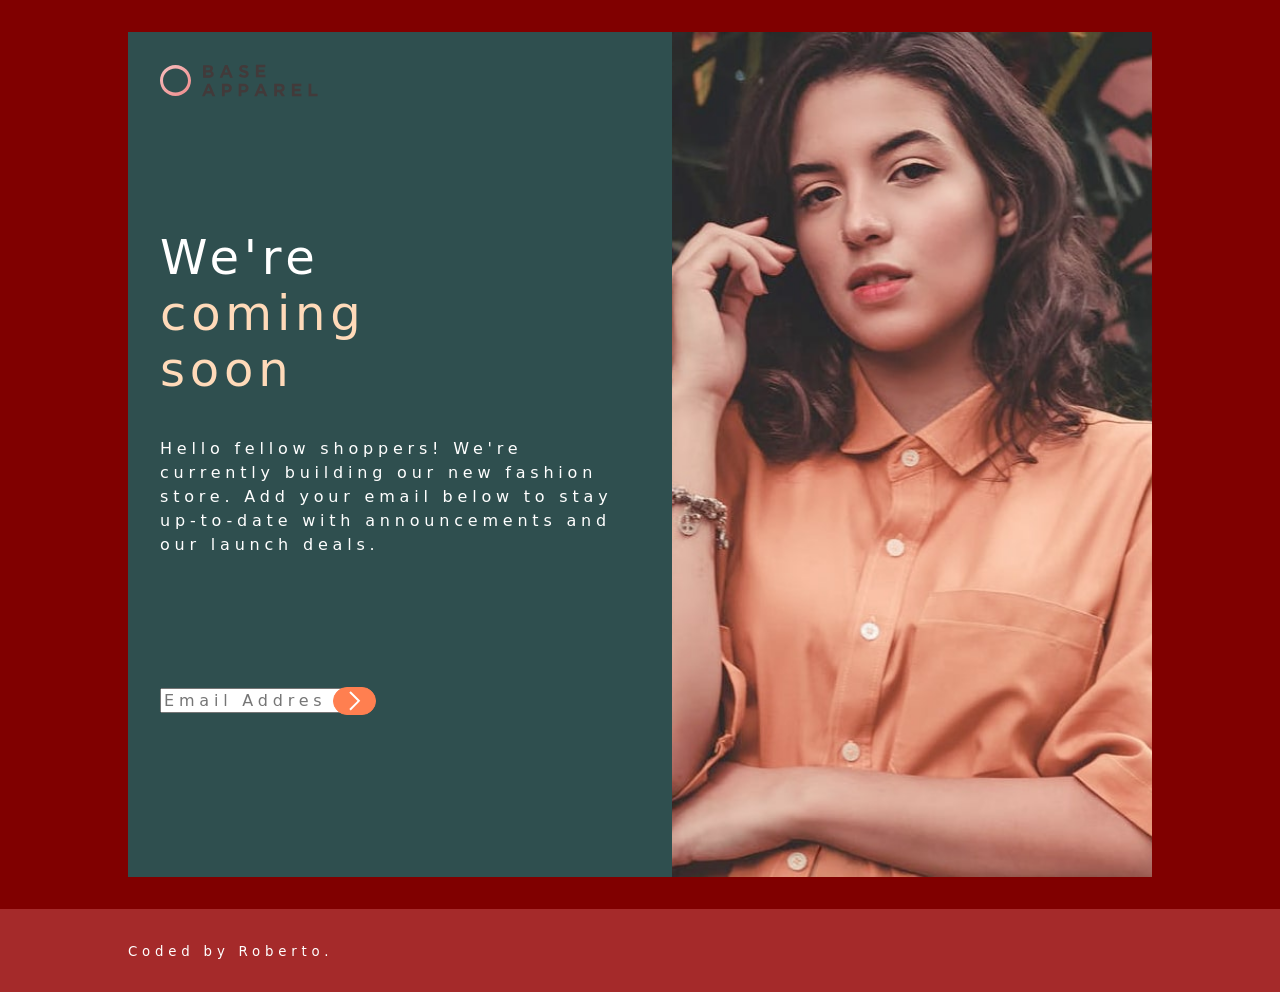
<file: index.html>
<!DOCTYPE html>
<html lang="en">
  <head>
	<meta charset="UTF-8">
	<meta name="viewport" content="width=device-width, initial-scale=1.0"> 
	<link rel="stylesheet" href="style.css" media="all">
	<link rel="icon" type="image/png" sizes="32x32" href="./images/favicon-32x32.png">

	<title>Base Apparel coming soon page</title>

  </head>

  <body>
	<div class="wrapper flex-center">
	  <div class="container flex">
		<div class="card flex two wrap-reverse shadow">
		  <article>
			<header class="section">
			  <div class="logo"><img src="./images/logo.svg" alt=""></div>
			</header>
			<main class="section">
			  <h1>We're </br><b>coming </br>soon</b></h1>
			  <p>Hello fellow shoppers! We're currently building our new fashion store. Add your email below to stay up-to-date with announcements and our launch deals.</p>
			</main>
			<form class="section flex" action="">
			  <div class="email"><input type="email" required placeholder="Email Addres"></div>
			  <button type="submit"  class="button cta shadow flex-center"><div class="flex-center" href=""><img src="./images/icon-arrow.svg" alt="">
				</div></button>
			</form>

		  </article>
		  <div class="hero"></div>
		</div>
	  </div>
	</div>
  </body>

  <footer class="footer">
	<div class="wrapper flex-center">
	  <div class="container grid">
		<small>Coded by Roberto.</small>
	  </div>
	</div>
  </footer>
</file>
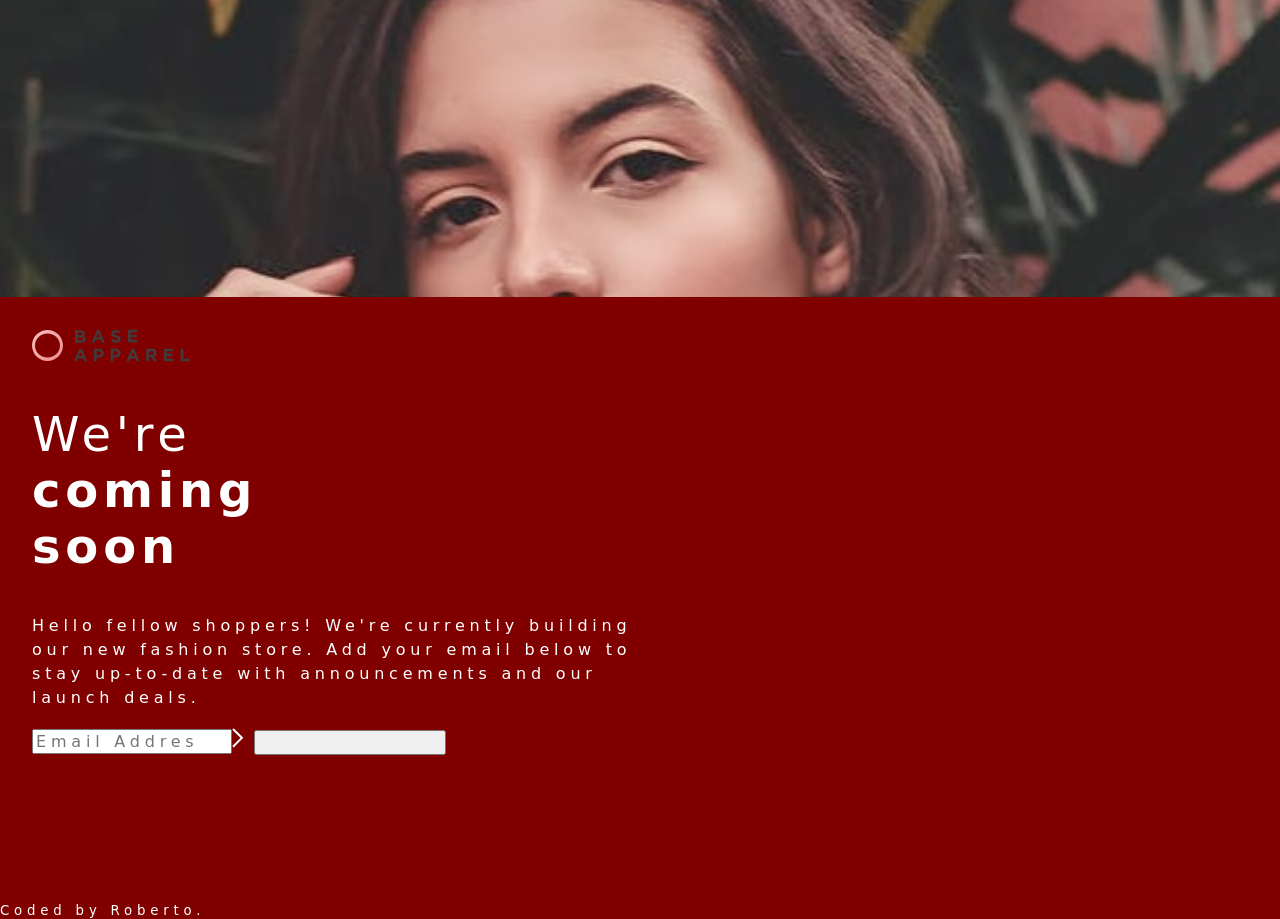
<file: ex-index.html>
<!DOCTYPE html>
<html lang="en">
  <head>
	<meta charset="UTF-8">
	<meta name="viewport" content="width=device-width, initial-scale=1.0"> 
	<link rel="stylesheet" href="style.css" media="all">
	<link rel="icon" type="image/png" sizes="32x32" href="./images/favicon-32x32.png">

	<title>Base Apparel coming soon page</title>

  </head>

  <body>
	<div class="wrapper">
	  <div class="flex-hero shadow">
		<div class="hero"></div>
		<article class="flex-column padding">
		  <div class="logo">
			<img src="./images/logo.svg" alt="">
		  </div>
		  <h1>We're <strong></br>coming </br>soon</strong></h1>
		  <p>
		  Hello fellow shoppers! We're currently building our new fashion store. 
		  Add your email below to stay up-to-date with announcements and our launch deals.
		  </p>
		  <form class="flex">
			<div>
			  <input class="email radius" type="email" required placeholder="Email Addres">
			</div>
			<div class="link shadow" >
			  <img src="./images/icon-arrow.svg" alt="">
			  <input type="submit" value="">
		  </form>
			</div>
		</article>
	  </div>
	</div>
	<footer><small>Coded by Roberto.</small></footer>
  </body>
</html>
</file>
<file: style.css>
:root {
  --padding: 2em;
  --gap: 0em;
  --font-size: clamp(1rem, 1.25vw, 2.5rem);
  --letter-spacing: 0.3em;
}

/* light-theme colors */
:root {
  --bg-color: floralwhite;
  --text: var(--black);
  --text-contrast: var(--white);
  --theme: var(--white);
  --medium: brown;
  --contrast: navajowhite;
  --accent: tomato;
  --white: white;
  --black: rgba(46, 49, 49, 1);
  --shadow: 0 0.25vw 1vw  0 rgba(0,0,0,0.2);
  --shadow-deep: 0 0.5vw 2vw  0 rgba(0,0,0,0.2);
}


/* dark-theme colors */
:root {
  --bg-color: maroon;
  --text: var(--white);
  --text-contrast: var(--black);
  --theme: darkslategrey;
  --contrast: brown;
  --medium: peachpuff;
  --accent: coral;
  --white: white;
  --black: rgba(46, 49, 49, 1);
  --shadow: unset;
  --shadow-deep: unset;
}



html {
  background-color: var(--bg-color);
}


body {
  height: 100%;
  margin:0;
  color: var(--text);
  font-family: system-ui, sans-serif;
  font-size: var(--font-size);
  letter-spacing: var(--letter-spacing);
} 


p {
  line-height: 1.5;
  max-width: 60ch;
}

h1 {
  font-size: xxx-large;
  font-weight: lighter;
}

b {
  font-weight: normal;
  color: var(--medium);
}

.card {
  background-color: var(--theme);
}

article {
  padding: var(--padding);
}

form {
  align-items: center;
  height: 2em;
}

input {
  color: inherit; 
  height: 100%;
  width: 12em;
  font-size: large;
  letter-spacing: var(--letter-spacing);
}

input {
  font: inherit;
}

input:not(:placeholder-shown):invalid {
  border: 0.1em solid red;
}

.hero {
  background-image: url('./images/hero-desktop.jpg');
  background-size: cover;
  background-repeat: no-repeat;
  background-position: 50% 8%;
  min-height:33vh;
  min-width: 300px;
}


.wrapper {
  min-height: 100vh;
}

footer .wrapper {
  min-height: initial;
}

.container {
  flex-direction: column;
  width: 80vw; 
  min-width: 320px;
  padding: var(--padding) 0;
}

.flex {
  display: flex;
  gap: var(--gap);
  flex-wrap: wrap;
}

.two > *, .three > *{
  flex-grow: 1;
  flex-basis: calc(( 16em - 35%) * 999);
}

.two > :nth-last-child(n+ 3),
.two > :nth-last-child(n+ 3) ~ * {
  flex-basis: 100%;
}

.wrap-reverse {
  flex-wrap: wrap-reverse;
}

.flex-center {
  display: flex;
  justify-content: center;
  align-items: center;
}

section, .section  {
  margin-block-end: calc(var(--padding)*4);
}


.button {
  border-radius: var(--padding);
  border: 0.1em  solid var(--text);
  padding: calc(var(--padding)/2);
  text-align: center;
  height: 80%;
  aspect-ratio: 3/2;
  margin: 0 auto 0 -2em;
}

.button:hover {
  border: 0.1em  solid var(--accent);
  color: var(--accent);
}

.cta {
  background-color: var(--accent);
  border: 0.1em  solid var(--accent);
}

.cta:hover {
  background-color: var(--text);
}

.cta img {
  min-width: initial;
}

.shadow {
  box-shadow: var(--shadow);
}

.footer {
  background-color: var(--contrast);
  align-items: start;
}
</file>
